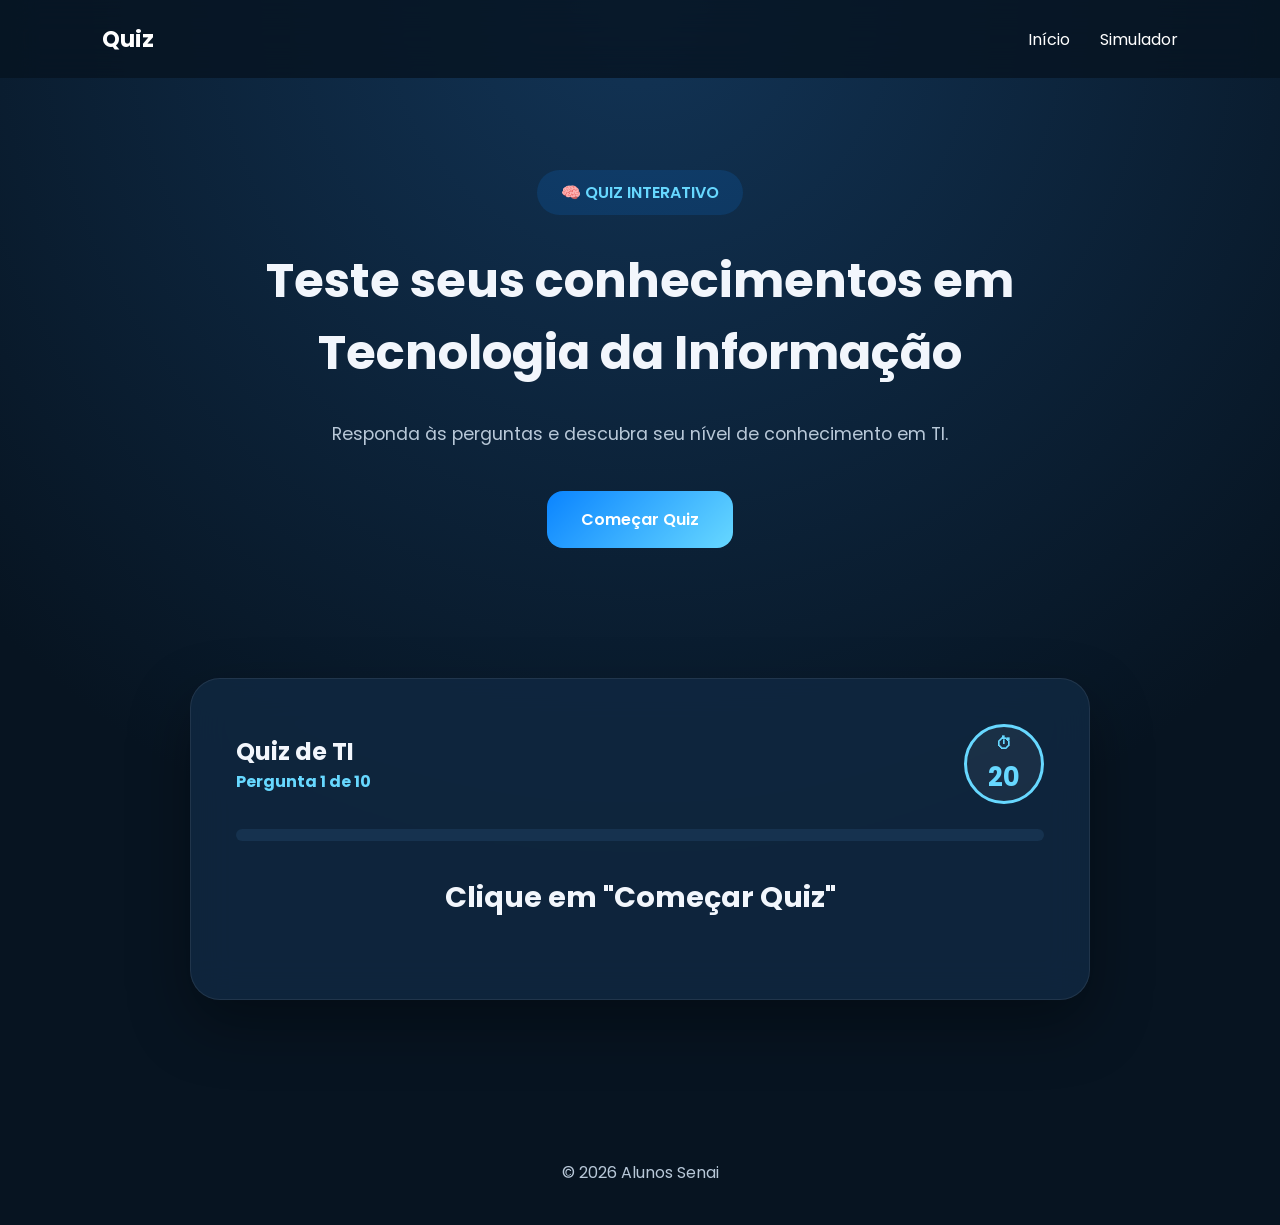
<file: quiz.html>
<!DOCTYPE html>
<html lang="pt-BR">

<head>

    <meta charset="UTF-8">

    <meta name="viewport"
          content="width=device-width, initial-scale=1.0">

    <title>Quiz de Tecnologia</title>

    <link rel="stylesheet" href="quiz.css">

    <link rel="preconnect" href="https://fonts.googleapis.com">

    <link rel="preconnect" href="https://fonts.gstatic.com" crossorigin>

    <link href="https://fonts.googleapis.com/css2?family=Poppins:wght@300;400;500;600;700&display=swap"
          rel="stylesheet">

</head>

<body>

<!--=====================================
HEADER
======================================-->

<header>

    <div class="logo">

        <a href="index.html">

            Quiz

        </a>

    </div>

    <nav>

        <a href="index.html">Início</a>

        <a href="simulador.html">Simulador</a>

    </nav>

</header>

<!--=====================================
HERO
======================================-->

<section class="hero">

    <div class="hero-content">

        <span class="tag">

            🧠 QUIZ INTERATIVO

        </span>

        <h1>

            Teste seus conhecimentos em Tecnologia da Informação

        </h1>

        <p>

            Responda às perguntas e descubra seu nível de conhecimento em TI.

        </p>

        <button id="btnComecar">

            Começar Quiz

        </button>

    </div>

</section>

<!--=====================================
QUIZ
======================================-->

<section class="quiz-area">

    <div class="quiz-card">

        <div class="topo-quiz">

    <div>

        <h2>Quiz de TI</h2>

        <span id="contador">
            Pergunta 1 de 10
        </span>

    </div>

    <div class="timer">

        ⏱

        <span id="tempo">
            20
        </span>

    </div>

        </div>

        <div class="barra">

            <div id="progresso"></div>

        </div>

        <h3 id="pergunta">

            Clique em "Começar Quiz"

        </h3>

        <div id="respostas">

        </div>

        <button id="btnProxima">

            Próxima Pergunta

        </button>

    </div>

</section>

<!--=====================================
RESULTADO
======================================-->

<section id="resultado"
         class="resultado">

 <div class="resultado-card">

    <div id="medalha" class="medalha">

        🥉

    </div>

    <h2 id="nivel">

        Bronze

    </h2>

    <h1 id="pontuacao">

        0/10

    </h1>

    <div class="barra-final">

        <div id="barraFinal"></div>

    </div>

    <p id="mensagem">

        ...

    </p>

    <div class="estatisticas">

        <p>

            ✅ Acertos:
            <strong id="acertos">0</strong>

        </p>

        <p>

            ❌ Erros:
            <strong id="erros">0</strong>

        </p>

        <p>

            📈 Aproveitamento:
            <strong id="percentual">0%</strong>

        </p>

    </div>

    <button onclick="location.reload()">

        Refazer Quiz

    </button>

    <br><br>

    <a href="simulador.html" class="btn-simulador">
    🚀 Conhecer o Simulador
    </a>

 </div>

</section>

<footer>

    <p>

        © <span id="ano"></span> Alunos Senai

    </p>

</footer>

<script src="quiz.js"></script>

</body>

</html>
</file>
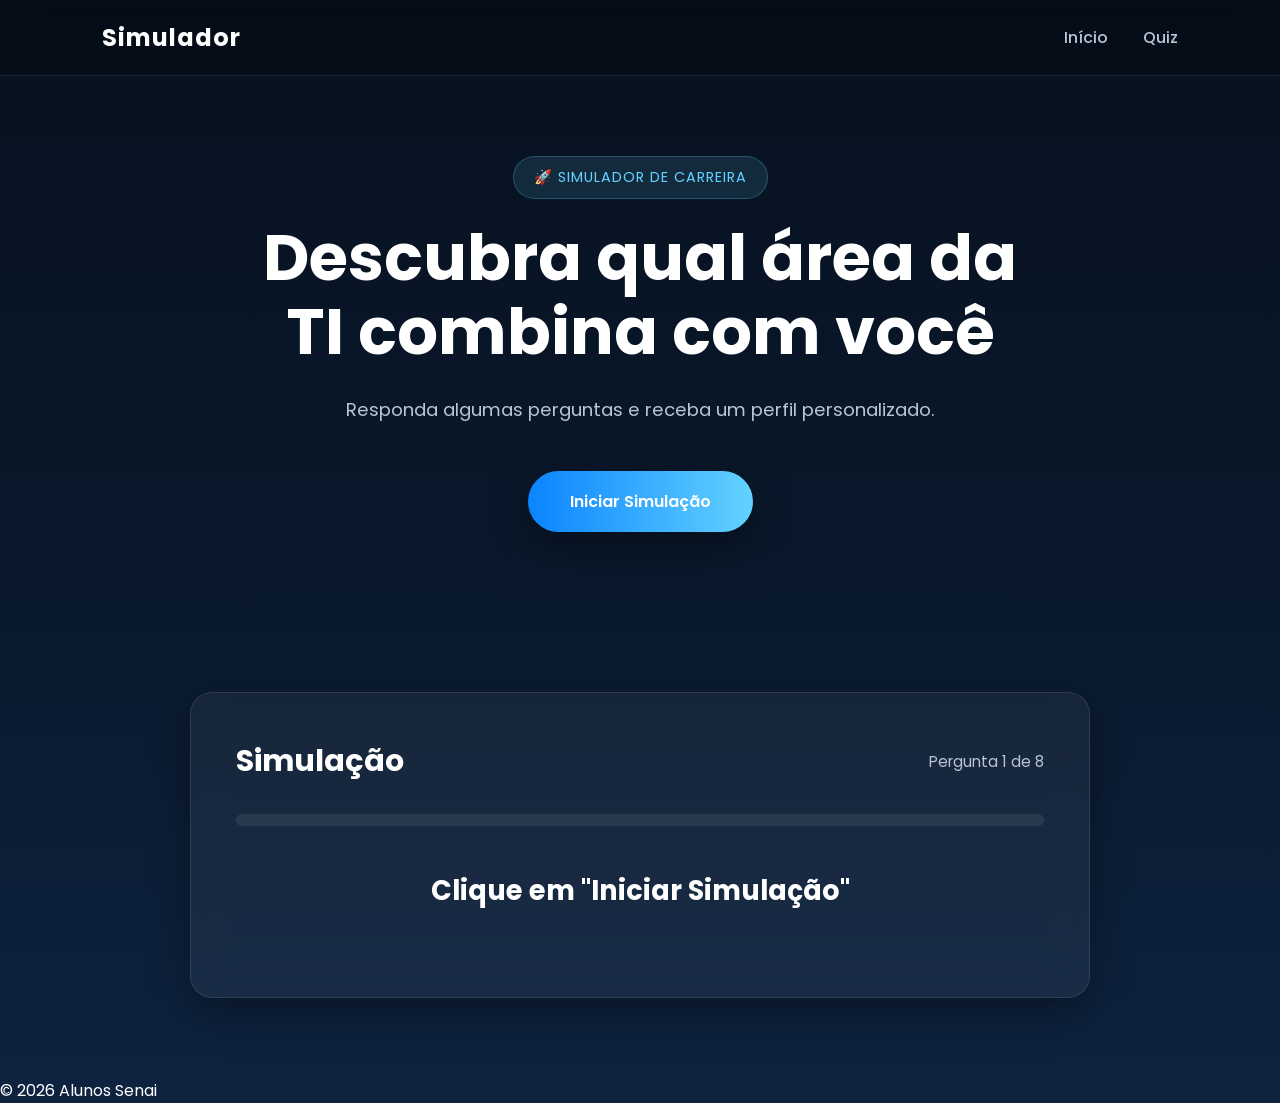
<file: simulador.html>
<!DOCTYPE html>
<html lang="pt-BR">

<head>

    <meta charset="UTF-8">

    <meta name="viewport"
          content="width=device-width, initial-scale=1.0">

    <title>Simulador de Carreira</title>

    <link rel="stylesheet" href="simulador.css">

    <link rel="preconnect" href="https://fonts.googleapis.com">

    <link rel="preconnect" href="https://fonts.gstatic.com" crossorigin>

    <link href="https://fonts.googleapis.com/css2?family=Poppins:wght@300;400;500;600;700&display=swap"
          rel="stylesheet">

</head>

<body>

<header>

    <div class="logo">

        <a href="index.html">Simulador</a>

    </div>

    <nav>

        <a href="index.html">Início</a>

        <a href="quiz.html">Quiz</a>

    </nav>

</header>

<section class="hero">

    <div class="hero-content">

        <span class="tag">

            🚀 SIMULADOR DE CARREIRA

        </span>

        <h1>

            Descubra qual área da TI combina com você

        </h1>

        <p>

            Responda algumas perguntas e receba um perfil personalizado.

        </p>

        <button id="btnComecar">

            Iniciar Simulação

        </button>

    </div>

</section>

<section class="simulador">

    <div class="simulador-card">

        <div class="topo">

            <h2>Simulação</h2>

            <span id="contador">

                Pergunta 1 de 8

            </span>

        </div>

        <div class="barra">

            <div id="progresso"></div>

        </div>

        <h3 id="pergunta">

            Clique em "Iniciar Simulação"

        </h3>

        <div id="respostas">

        </div>

    </div>

</section>

<section id="resultado" class="resultado">

    <div class="resultado-card">

        <div id="rankingTop3"></div>

        <div class="perfil-principal">

            <div id="iconePerfil">💻</div>

            <h1 id="perfil"></h1>

            <div class="barra-final">

                <div id="compatibilidade"></div>

            </div>

            <p id="porcentagem"></p>

        </div>
        <div id="estatisticas" class="estatisticas"></div>

        <div id="informacoes"></div>

        <button onclick="location.reload()">

            Refazer Simulação

        </button>

        <a href="index.html">

            ← Voltar ao site

        </a>

    </div>

</section>

<footer>

    <p>

        © <span id="ano"></span> Alunos Senai

    </p>

</footer>

<script src="simulador.js"></script>

</body>

</html>
</file>
<file: quiz.css>
/* ==========================================================
   QUIZ.CSS
   WHAY HELP
==========================================================*/

:root{

    --bg:#071421;
    --bg2:#102942;

    --primary:#0A84FF;
    --secondary:#67D8FF;

    --white:#ffffff;

    --text:#F2F6FC;
    --text2:#B8C8D8;

}

*{

    margin:0;
    padding:0;

    box-sizing:border-box;

    font-family:"Poppins",sans-serif;

}

html{

    scroll-behavior:smooth;

}

body{

    background:
    radial-gradient(circle at top,#123456 0%,#071421 65%);

    color:var(--text);

    min-height:100vh;

}

/* ===========================
HEADER
=========================== */

header{

    width:100%;

    display:flex;

    justify-content:space-between;

    align-items:center;

    padding:22px 8%;

    position:fixed;

    top:0;

    left:0;

    z-index:999;

    background:rgba(7,20,33,.82);

    backdrop-filter:blur(18px);

}

.logo a{

    color:white;

    text-decoration:none;

    font-size:1.4rem;

    font-weight:700;

}

nav{

    display:flex;

    gap:30px;

}

nav a{

    color:white;

    text-decoration:none;

    transition:.3s;

}

nav a:hover{

    color:var(--secondary);

}

/* ===========================
HERO
=========================== */

.hero{

    padding-top:170px;

    padding-bottom:80px;

    text-align:center;

}

.hero-content{

    width:min(900px,90%);

    margin:auto;

}

.tag{

    display:inline-block;

    padding:10px 24px;

    border-radius:999px;

    background:rgba(10,132,255,.15);

    color:var(--secondary);

    font-weight:600;

}

.hero h1{

    margin:30px 0;

    font-size:3rem;

}

.hero p{

    color:var(--text2);

    line-height:1.8;

    font-size:1.1rem;

}

.hero button{

    margin-top:40px;

}

/* ===========================
BOTÕES
=========================== */

button{

    cursor:pointer;

    border:none;

    border-radius:16px;

    padding:16px 34px;

    background:linear-gradient(
    135deg,
    var(--primary),
    var(--secondary));

    color:white;

    font-size:1rem;

    font-weight:600;

    transition:.3s;

}

button:hover{

    transform:translateY(-4px);

    box-shadow:0 12px 30px rgba(10,132,255,.35);

}

/* ===========================
QUIZ
=========================== */

.quiz-area{

    width:min(900px,92%);

    margin:50px auto 120px;

}

.quiz-card{

    background:rgba(16,41,66,.82);

    border:1px solid rgba(255,255,255,.08);

    border-radius:30px;

    backdrop-filter:blur(20px);

    padding:45px;

    box-shadow:0 25px 60px rgba(0,0,0,.35);

}

.topo-quiz{

    display:flex;

    justify-content:space-between;

    align-items:center;

    margin-bottom:25px;

}

.topo-quiz span{

    color:var(--secondary);

    font-weight:700;

}

.barra{

    width:100%;

    height:12px;

    background:#16324f;

    border-radius:999px;

    overflow:hidden;

    margin-bottom:35px;

}

#progresso{

    width:0;

    height:100%;

    border-radius:999px;

    background:linear-gradient(
    90deg,
    var(--primary),
    var(--secondary));

    transition:.4s;

}

#pergunta{

    text-align:center;

    margin-bottom:35px;

    font-size:1.8rem;

}

#respostas{

    display:grid;

    gap:18px;

}

.resposta{

    padding:18px;

    border-radius:18px;

    background:#16324f;

    cursor:pointer;

    transition:.25s;

    border:2px solid transparent;

}

.resposta:hover{

    transform:translateX(8px);

    border-color:var(--secondary);

}

.resposta.selecionada{

    border-color:var(--secondary);

    background:#1d4a73;

}


/* ===========================
RESULTADO
=========================== */

.resultado{

    display:none;

    width:min(700px,90%);

    margin:80px auto;

}

.resultado-card{

    text-align:center;

    padding:60px;

    border-radius:30px;

    background:rgba(16,41,66,.82);

    backdrop-filter:blur(20px);

    border:1px solid rgba(255,255,255,.08);

}

#pontuacao{

    margin:25px 0;

    font-size:4rem;

    color:var(--secondary);

}

#mensagem{

    color:var(--text2);

    line-height:1.8;

}

/* ===========================
FOOTER
=========================== */

footer{

    text-align:center;

    padding:40px;

    color:var(--text2);

}

/* ===========================
RESPONSIVO
=========================== */

@media(max-width:768px){

    .hero h1{

        font-size:2.2rem;

    }

    .quiz-card{

        padding:30px;

    }

    #pergunta{

        font-size:1.4rem;

    }

}
/* ===========================
CRONÔMETRO
=========================== */

.timer{

    width:80px;
    height:80px;

    border-radius:50%;

    display:flex;
    flex-direction:column;

    justify-content:center;
    align-items:center;

    background:rgba(255,255,255,.05);

    border:3px solid var(--secondary);

    color:var(--secondary);

    font-weight:700;

    transition:.3s;

}

.timer span{

    font-size:1.6rem;

    margin-top:2px;

}

.timer.amarelo{

    color:#FFD54A;

    border-color:#FFD54A;

}

.timer.vermelho{

    color:#FF5A5A;

    border-color:#FF5A5A;

    animation:pulsar .8s infinite;

}

@keyframes pulsar{

    0%{

        transform:scale(1);

    }

    50%{

        transform:scale(1.08);

    }

    100%{

        transform:scale(1);

    }

}
/* ===========================
CORREÇÃO DAS RESPOSTAS
=========================== */

.resposta{

    user-select:none;

}

.resposta.correta{

    background:#2ecc71;

    border-color:#2ecc71;

    color:#fff;

}

.resposta.errada{

    background:#e74c3c;

    border-color:#e74c3c;

    color:#fff;

}

.resposta.desabilitada{

    pointer-events:none;

    opacity:.75;

}
/* ===========================
RESULTADO PREMIUM
=========================== */

.medalha{

    font-size:5rem;

    margin-bottom:15px;

}

#nivel{

    color:var(--secondary);

    margin-bottom:25px;

}

.barra-final{

    width:100%;

    height:14px;

    background:#16324f;

    border-radius:999px;

    overflow:hidden;

    margin:35px 0;

}

#barraFinal{

    width:0;

    height:100%;

    border-radius:999px;

    background:linear-gradient(
        90deg,
        var(--primary),
        var(--secondary)
    );

    transition:1s;

}

.estatisticas{

    margin:35px 0;

    display:grid;

    gap:14px;

}

.estatisticas p{

    font-size:1.1rem;

}
.btn-simulador{
    display:inline-block;
    margin-top:20px;
    padding:16px 32px;
    border-radius:16px;
    background:linear-gradient(90deg, var(--primary), var(--secondary));
    color:#fff;
    text-decoration:none;
    font-weight:700;
    transition:.3s;
    box-shadow:0 12px 30px rgba(10,132,255,.25);
}

.btn-simulador:hover{
    transform:translateY(-4px);
    box-shadow:0 16px 35px rgba(10,132,255,.35);
}
</file>
<file: simulador.css>
/* ==========================================================
   WHAY HELP
   SIMULADOR DE CARREIRA
==========================================================*/

/* ===========================
   VARIÁVEIS
=========================== */

:root{

    --primary:#0A84FF;
    --secondary:#64D2FF;

    --dark:#07111F;
    --dark2:#0F1C2E;
    --card:rgba(255,255,255,.05);

    --text:#FFFFFF;
    --text2:#B8C5D6;

    --border:rgba(255,255,255,.10);

    --shadow:0 15px 40px rgba(0,0,0,.35);

    --radius:22px;

    --transition:.35s;

}

/* ===========================
   RESET
=========================== */

*{

    margin:0;
    padding:0;
    box-sizing:border-box;

}

html{

    scroll-behavior:smooth;

}

body{

    font-family:"Poppins",sans-serif;

    background:linear-gradient(
        180deg,
        var(--dark),
        #09182B,
        #0E2340
    );

    color:var(--text);

    overflow-x:hidden;

    min-height:100vh;

}

a{

    color:inherit;

    text-decoration:none;

}

button{

    font-family:inherit;

    cursor:pointer;

    border:none;

}

/* ===========================
   HEADER
=========================== */

header{

    width:100%;

    position:sticky;

    top:0;

    z-index:1000;

    display:flex;

    justify-content:space-between;

    align-items:center;

    padding:20px 8%;

    backdrop-filter:blur(18px);

    background:rgba(5,12,22,.75);

    border-bottom:1px solid var(--border);

}

.logo{

    font-size:1.5rem;

    font-weight:700;

    letter-spacing:1px;

}

.logo a{

    transition:var(--transition);

}

.logo a:hover{

    color:var(--secondary);

}

nav{

    display:flex;

    gap:35px;

}

nav a{

    color:var(--text2);

    transition:var(--transition);

    font-weight:500;

}

nav a:hover{

    color:var(--secondary);

}

/* ===========================
   HERO
=========================== */

.hero{

    min-height:50vh;

    display:flex;

    justify-content:center;

    align-items:center;

    padding:80px 8%;

    text-align:center;

}

.hero-content{

    max-width:820px;

}

.tag{

    display:inline-block;

    margin-bottom:22px;

    padding:10px 20px;

    border-radius:999px;

    background:rgba(100,210,255,.12);

    border:1px solid rgba(100,210,255,.25);

    color:var(--secondary);

    font-size:.9rem;

    letter-spacing:1px;

}

.hero h1{

    font-size:clamp(2.4rem,5vw,4rem);

    margin-bottom:25px;

    line-height:1.15;

}

.hero p{

    color:var(--text2);

    font-size:1.15rem;

    line-height:1.8;

    max-width:700px;

    margin:auto;

}

.hero button{

    margin-top:45px;

    padding:18px 42px;

    border-radius:999px;

    background:linear-gradient(
        90deg,
        var(--primary),
        var(--secondary)
    );

    color:#fff;

    font-size:1rem;

    font-weight:600;

    transition:var(--transition);

    box-shadow:var(--shadow);

}

.hero button:hover{

    transform:translateY(-4px);

    box-shadow:0 20px 45px rgba(10,132,255,.35);

}
/* ===========================
   ÁREA DO SIMULADOR
=========================== */

.simulador{

    width:100%;

    padding:80px 8%;

    display:flex;

    justify-content:center;

}

.simulador-card{

    width:min(900px,100%);

    background:var(--card);

    backdrop-filter:blur(18px);

    border:1px solid var(--border);

    border-radius:var(--radius);

    padding:45px;

    box-shadow:var(--shadow);

}

/* ===========================
   TOPO
=========================== */

.topo{

    display:flex;

    justify-content:space-between;

    align-items:center;

    margin-bottom:30px;

    gap:20px;

}

.topo h2{

    font-size:1.9rem;

}

#contador{

    color:var(--text2);

    font-size:.95rem;

}

/* ===========================
   BARRA DE PROGRESSO
=========================== */

.barra{

    width:100%;

    height:12px;

    background:rgba(255,255,255,.08);

    border-radius:999px;

    overflow:hidden;

    margin-bottom:45px;

}

#progresso{

    width:0;

    height:100%;

    border-radius:999px;

    background:linear-gradient(
        90deg,
        var(--primary),
        var(--secondary)
    );

    transition:.8s ease;

}

/* ===========================
   PERGUNTA
=========================== */

#pergunta{

    font-size:1.7rem;

    line-height:1.5;

    margin-bottom:40px;

    text-align:center;

}

/* ===========================
   RESPOSTAS
=========================== */

#respostas{

    display:grid;

    gap:18px;

}

/* ===========================
   BOTÕES
=========================== */

.opcao{

    width:100%;

    padding:20px 24px;

    border-radius:16px;

    border:1px solid var(--border);

    background:rgba(255,255,255,.04);

    color:var(--text);

    font-size:1rem;

    text-align:left;

    transition:var(--transition);

}

.opcao:hover{

    transform:translateX(8px);

    background:rgba(10,132,255,.15);

    border-color:var(--primary);

}

.opcao:active{

    transform:scale(.98);

}

/* ===========================
   ANIMAÇÃO
=========================== */

.simulador-card{

    animation:fadeUp .8s;

}

@keyframes fadeUp{

    from{

        opacity:0;

        transform:translateY(30px);

    }

    to{

        opacity:1;

        transform:translateY(0);

    }

}
/* ===========================
   RESULTADO
=========================== */

.resultado{

    display:none;

    width:100%;

    padding:90px 8%;

    animation:fadeResultado .8s;

}

.resultado-card{

    width:min(1100px,100%);

    margin:auto;

    background:var(--card);

    backdrop-filter:blur(18px);

    border:1px solid var(--border);

    border-radius:var(--radius);

    padding:50px;

    box-shadow:var(--shadow);

    text-align:center;

}

/* ===========================
   PERFIL
=========================== */

#iconePerfil{

    font-size:5rem;

    margin:20px 0;

}

#perfil{

    font-size:2.2rem;

    margin-bottom:30px;

    color:var(--secondary);

}

/* ===========================
   BARRA DE COMPATIBILIDADE
=========================== */

.barra-final{

    width:100%;

    height:16px;

    background:rgba(255,255,255,.08);

    border-radius:999px;

    overflow:hidden;

    margin:35px 0 15px;

}

#compatibilidade{

    width:0;

    height:100%;

    border-radius:999px;

    background:linear-gradient(
        90deg,
        #00c853,
        #69f0ae
    );

    transition:1.2s;

}

#porcentagem{

    color:var(--text2);

    font-size:1rem;

    margin-bottom:45px;

}

/* ===========================
   RELATÓRIO
=========================== */

#informacoes{

    margin-top:40px;

    text-align:left;

}

#informacoes h3{

    margin-top:35px;

    margin-bottom:18px;

    color:var(--secondary);

    font-size:1.3rem;

}

.lista{

    list-style:none;

    display:grid;

    gap:12px;

}

.lista li{

    padding:14px 18px;

    background:rgba(255,255,255,.04);

    border-left:4px solid var(--primary);

    border-radius:12px;

    transition:.3s;

}

.lista li:hover{

    transform:translateX(6px);

    background:rgba(10,132,255,.12);

}

/* ===========================
   BOTÃO FINAL
=========================== */

.resultado button{

    margin-top:45px;

    padding:18px 38px;

    border:none;

    border-radius:999px;

    background:linear-gradient(
        90deg,
        var(--primary),
        var(--secondary)
    );

    color:#fff;

    font-size:1rem;

    font-weight:600;

    cursor:pointer;

    transition:.3s;

}

.resultado button:hover{

    transform:translateY(-4px);

}

.resultado a{

    display:inline-block;

    margin-top:25px;

    color:var(--secondary);

    font-weight:600;

    transition:.3s;

}

.resultado a:hover{

    letter-spacing:.5px;

}

/* ===========================
   ANIMAÇÃO
=========================== */

@keyframes fadeResultado{

    from{

        opacity:0;

        transform:translateY(30px);

    }

    to{

        opacity:1;

        transform:translateY(0);

    }

}
/* ===========================
   TOP 3
=========================== */

#rankingTop3{

    display:grid;

    gap:18px;

    margin-bottom:45px;

}

.ranking-card{

    display:flex;

    justify-content:space-between;

    align-items:center;

    padding:18px 22px;

    border-radius:18px;

    background:rgba(255,255,255,.05);

    border:1px solid rgba(255,255,255,.08);

    transition:.35s;

}

.ranking-card:hover{

    transform:translateY(-4px);

}

.ranking-esquerda{

    display:flex;

    align-items:center;

    gap:14px;

}

.ranking-posicao{

    font-size:1.4rem;

    font-weight:700;

}

.ranking-nome{

    font-weight:600;

}

.ranking-pontos{

    color:var(--secondary);

    font-weight:700;

}
/* ===========================
   DASHBOARD
=========================== */

.estatisticas{

    display:grid;

    grid-template-columns:repeat(auto-fit,minmax(180px,1fr));

    gap:20px;

    margin:45px 0;

}

.card-estatistica{

    background:rgba(255,255,255,.05);

    border:1px solid rgba(255,255,255,.08);

    border-radius:18px;

    padding:25px;

    text-align:center;

    transition:.35s;

}

.card-estatistica:hover{

    transform:translateY(-8px);

    border-color:var(--primary);

}

.card-estatistica span{

    display:block;

    font-size:2rem;

    margin-bottom:12px;

}

.card-estatistica h4{

    margin-bottom:10px;

    color:var(--secondary);

}

.card-estatistica p{

    color:var(--text2);

    line-height:1.5;

}
</file>
